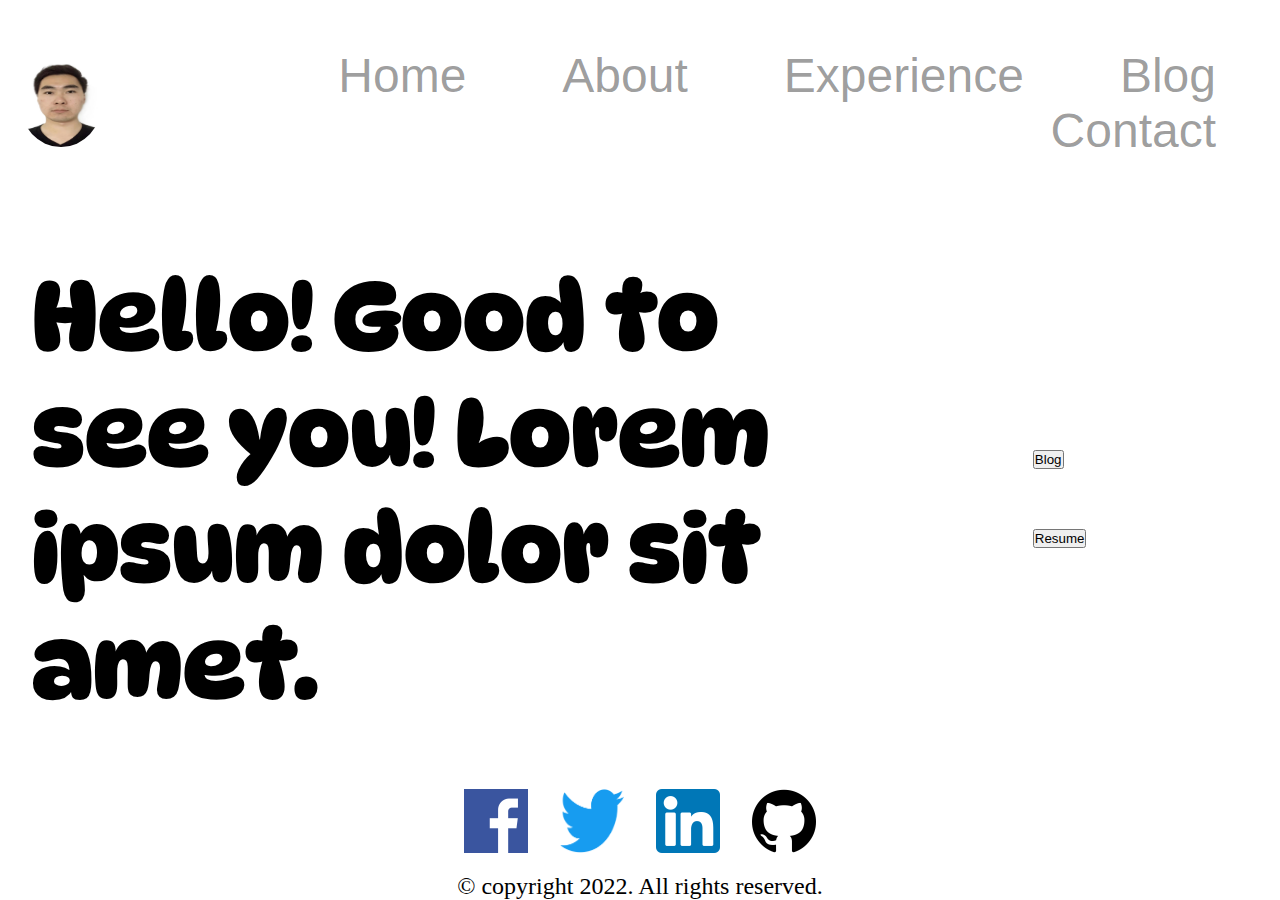
<file: html/index.html>
<!DOCTYPE html>
<html lang="en">
<head>
    <meta charset="UTF-8">
    <meta http-equiv="X-UA-Compatible" content="IE=edge">
    <meta name="viewport" content="width=device-width, initial-scale=1.0">
    <title>My Home</title>
    <link rel="stylesheet" href="../css/global.css">
    <link rel="stylesheet" href="../css/index.css">
</head>
<body>
    <header>
        <img id=logo src="../images/pic.jpg" width="50px" height="50px" />
        <nav>
            <a class=btn-nav href="./index.html">Home</a >
            <a class=btn-nav href="./about.html">About</a>
            <a class=btn-nav href="./experience.html">Experience</a>
            <a class=btn-nav href="./blog.html">Blog</a>
            <a class=btn-nav href="./contact.html">Contact</a>
        </nav>
    </header>
    <main>
           <p>Hello! Good to see you! Lorem ipsum dolor sit amet.</p>
           <div>
           <a class=btn-sec href="./blog.html" ><button>Blog</button></a>
           <a class=btn-sec target="_blank" href="../Resume.pdf" download="Resume.pdf"><button>Resume</button></a>
           </div>
    </main>
    <footer>
        <div>
            <a href="#"><img src="../images/facebook.png" alt="Facebook" ></a>
            <a href="#"><img src="../images/twitter.png" alt="Twitter" ></a>
            <a href="#"><img src="../images/linkedin.png" alt="Linkedin"></a>
            <a href="#"><img src="../images/github.png" alt="Github"></a>
        </div>
            <p>&copy; copyright 2022. All rights reserved.</p>
    </footer>

    
</body>
</html>
</file>
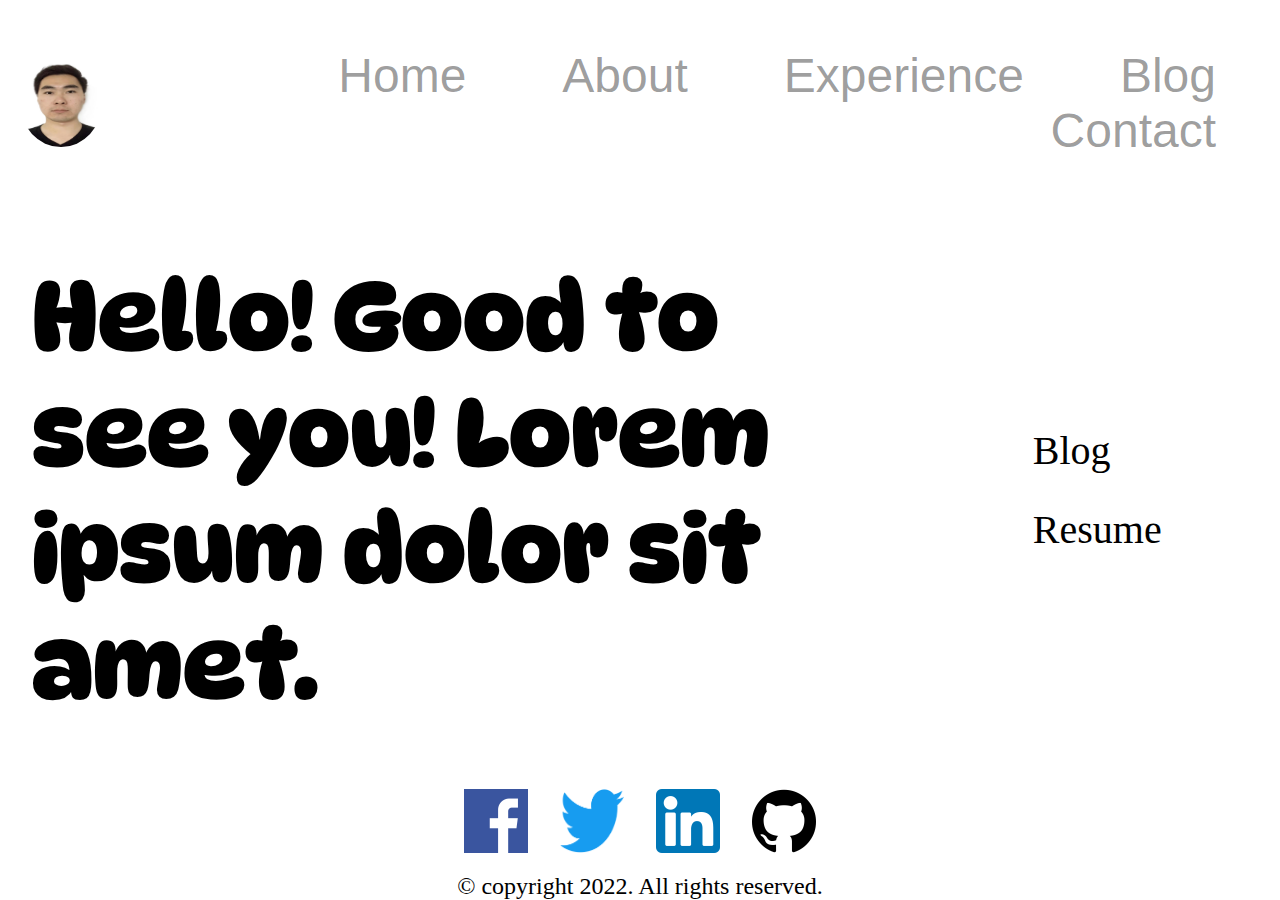
<file: src/html/index.html>
<!DOCTYPE html>
<html lang="en">
<head>
    <meta charset="UTF-8">
    <meta http-equiv="X-UA-Compatible" content="IE=edge">
    <meta name="viewport" content="width=device-width, initial-scale=1.0">
    <title>My Home</title>
    <link rel="stylesheet" href="../css/global.css">
    <link rel="stylesheet" href="../css/index.css">
</head>
<body>
    <header>
        <img id=logo src="../images/pic.jpg" width="50" height="50" alt="picture"/>
        <nav>
            <a class=btn-nav href="./index.html">Home</a >
            <a class=btn-nav href="./about.html">About</a>
            <a class=btn-nav href="./experience.html">Experience</a>
            <a class=btn-nav href="./blog.html">Blog</a>
            <a class=btn-nav href="./contact.html">Contact</a>
        </nav>
    </header>
    <main>
           <p>Hello! Good to see you! Lorem ipsum dolor sit amet.</p>
           <div>
           <a class=btn-sec href="./blog.html" >Blog</a>
           <a class=btn-sec target="_blank" href="../Resume.pdf" download="Resume.pdf">Resume</a>
           </div>
    </main>
    <footer>
        <div>
            <a href="#"><img src="../images/facebook.png" alt="Facebook" ></a>
            <a href="#"><img src="../images/twitter.png" alt="Twitter" ></a>
            <a href="#"><img src="../images/linkedin.png" alt="Linkedin"></a>
            <a href="#"><img src="../images/github.png" alt="Github"></a>
        </div>
            <p>&copy; copyright 2022. All rights reserved.</p>
    </footer>

    
</body>
</html>
</file>
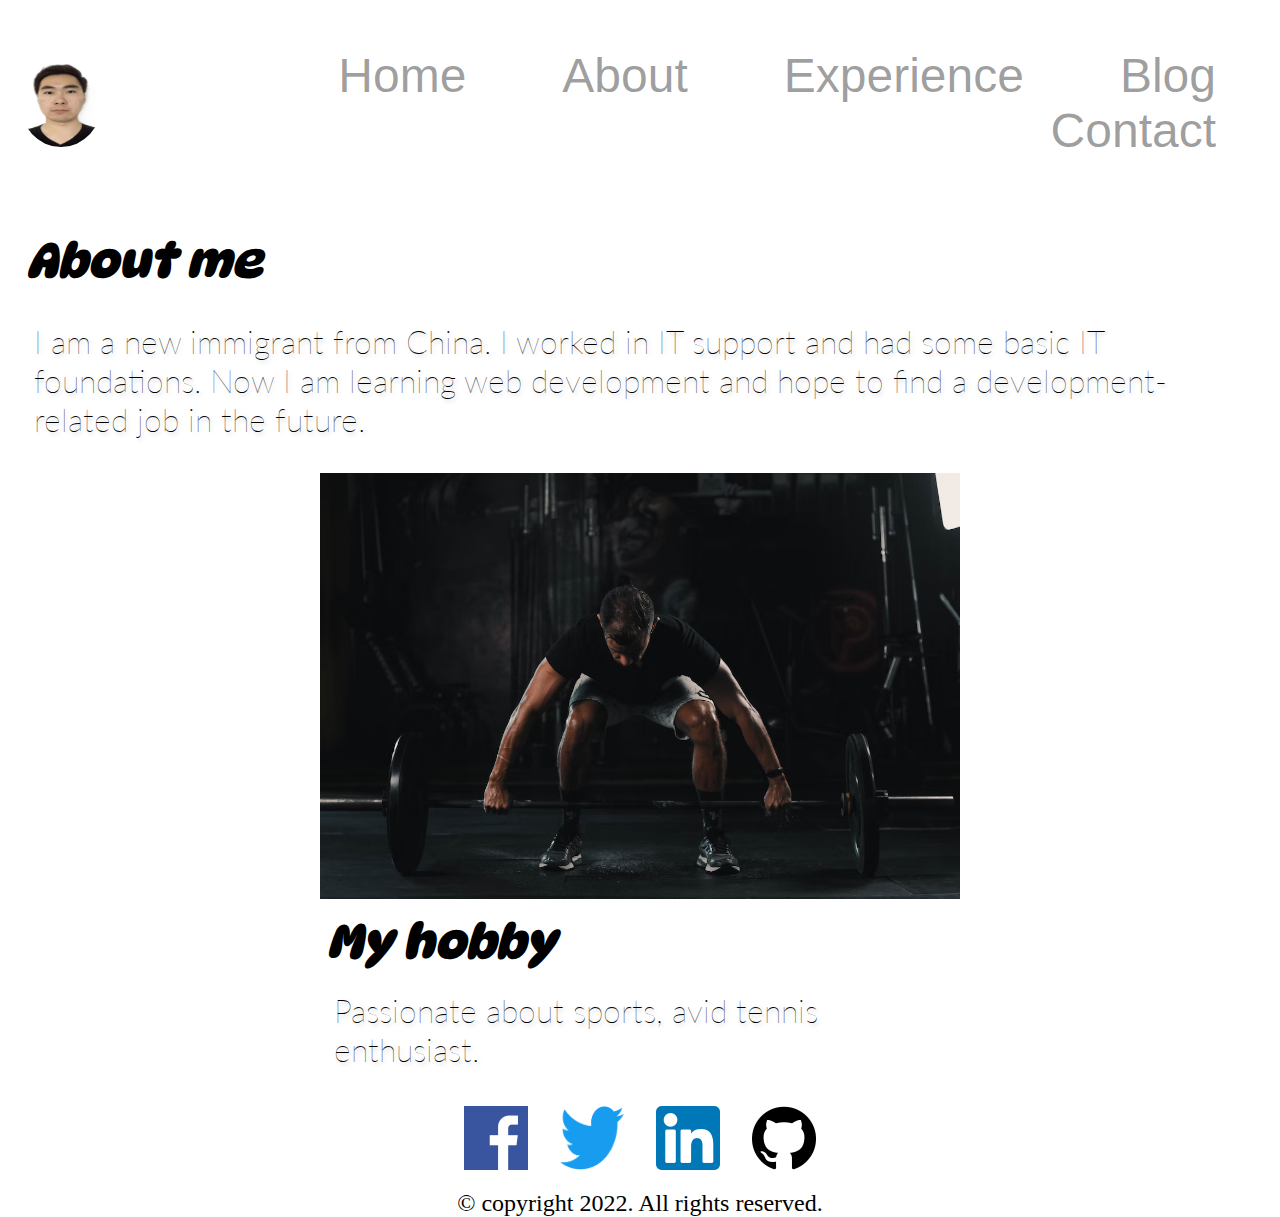
<file: html/about.html>
<!DOCTYPE html>
<html lang="en">
<head>
    <meta charset="UTF-8">
    <meta http-equiv="X-UA-Compatible" content="IE=edge">
    <meta name="viewport" content="width=device-width, initial-scale=1.0">
    <link rel="stylesheet" href="../css/global.css">
    <link rel="stylesheet" href="../css/about.css">
    <title>About me</title>
</head>
<body>
    <header>
        <img id=logo src="../images/pic.jpg" width="50" height="50" alt="picture"/>
        <nav>
            <a class=btn-nav href="./index.html">Home</a >
            <a class=btn-nav href="./about.html">About</a>
            <a class=btn-nav href="./experience.html">Experience</a>
            <a class=btn-nav href="./blog.html">Blog</a>
            <a class=btn-nav href="./contact.html">Contact</a>
        </nav>
    </header>
    <main>
        <div>
        <h2>About me</h2>
        <p>I am a new immigrant from China. I worked in IT support and had some basic IT foundations. Now I am learning web development and hope to find a development-related job in the future.</p>
        </div>
        <img src="../images/gym.avif" alt="" width="300">
        <div>
        <h2>My hobby</h2>
        <p>
            Passionate about sports, avid tennis enthusiast.</p>    
        </div>
    </main>
    <footer>
        <div>
            <a href=""><img src="../images/facebook.png" alt="Facebook" width="25" height="25"></a>
            <a href=""><img src="../images/twitter.png" alt="Twitter" width="25" height="25"></a>
            <a href=""><img src="../images/linkedin.png" alt="Linkedin" width="25" height="25"></a>
            <a href=""><img src="../images/github.png" alt="Github" width="25" height="25"></a>
        </div>
            <p>&copy; copyright 2022. All rights reserved.</p>
    </footer>
</body>
</html>
</file>
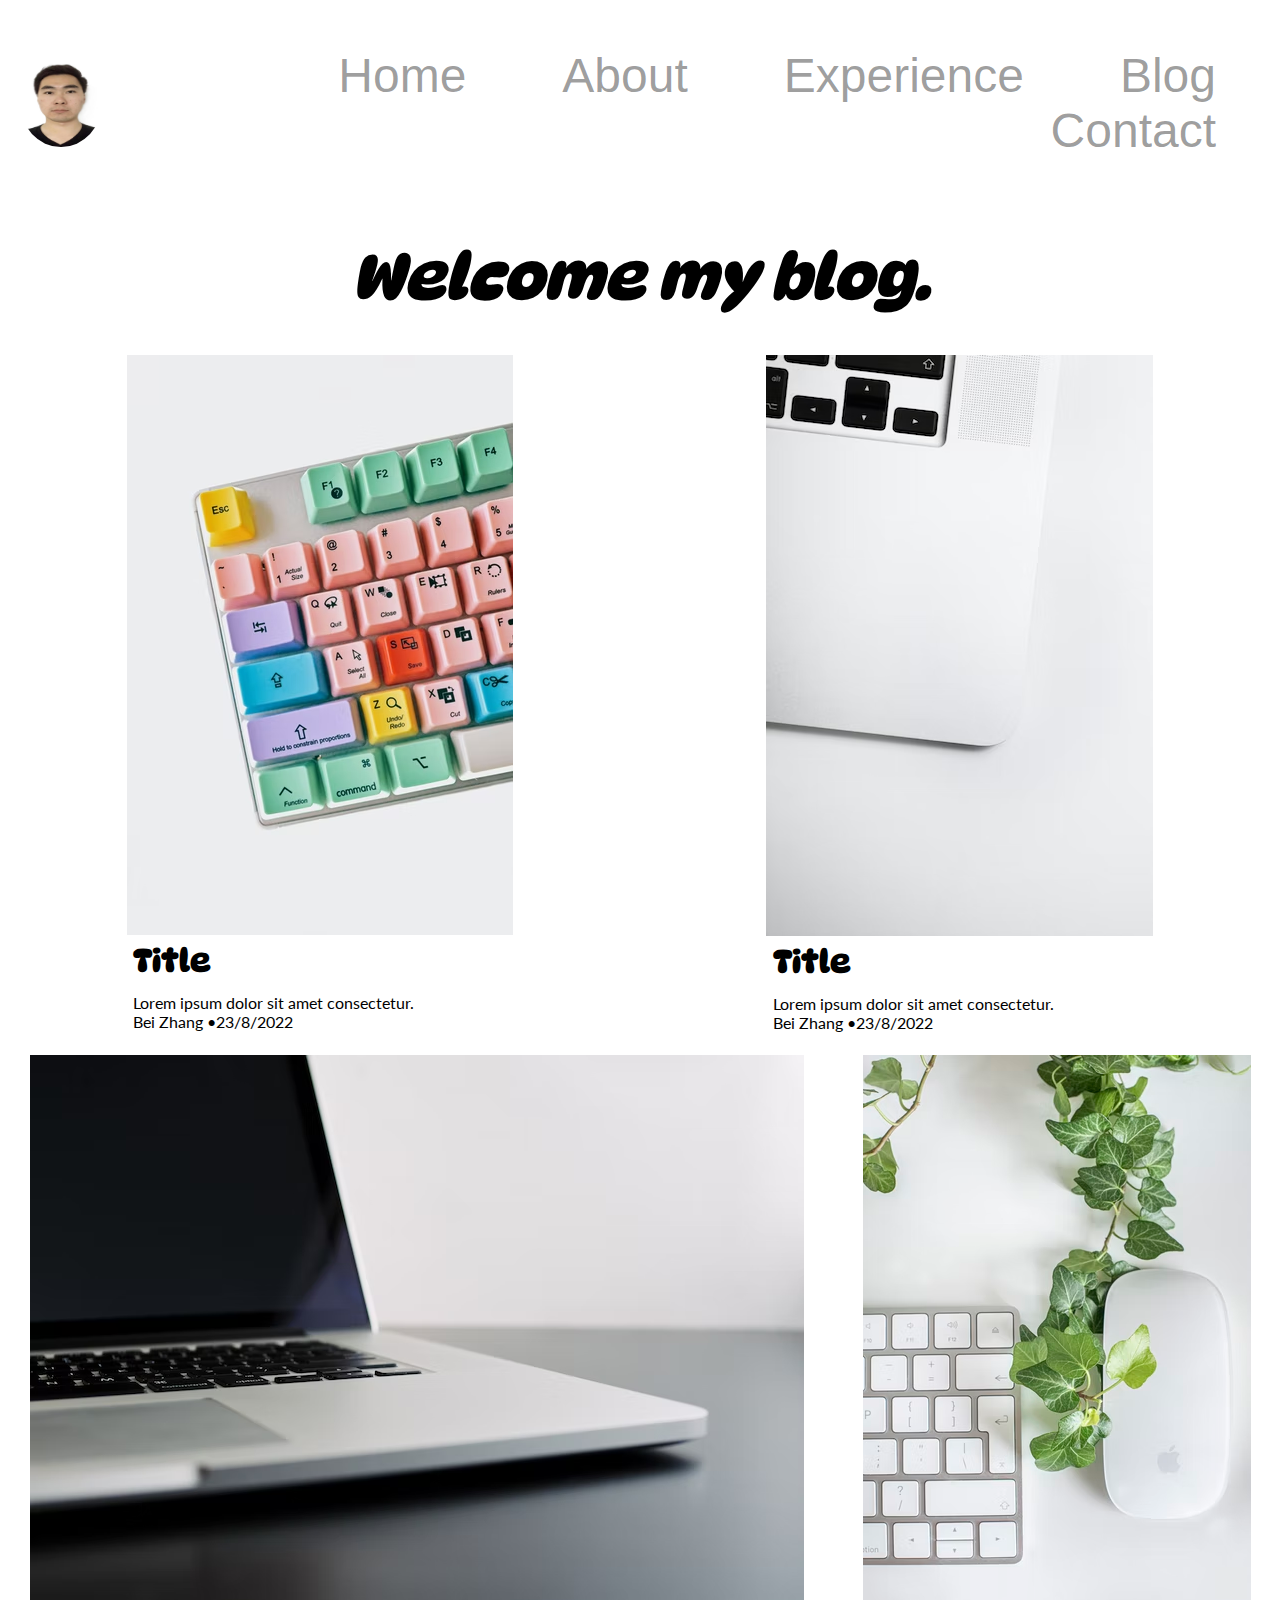
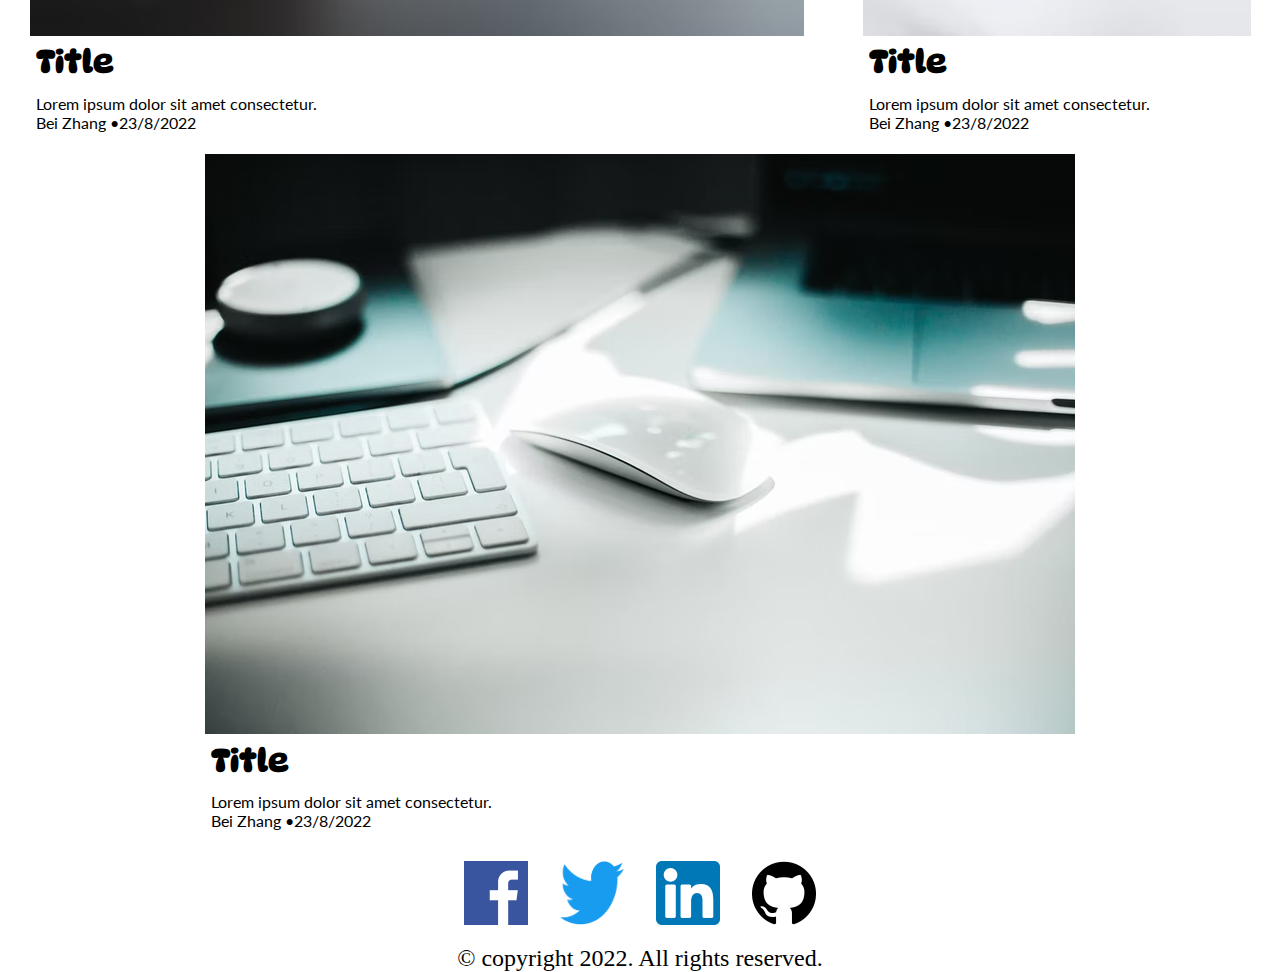
<file: html/blog.html>
<!DOCTYPE html>
<html lang="en">
<head>
    <meta charset="UTF-8">
    <meta http-equiv="X-UA-Compatible" content="IE=edge">
    <meta name="viewport" content="width=device-width, initial-scale=1.0">
    <title>My Blog</title>
    <link rel="stylesheet" href="../css/global.css">
    <link rel="stylesheet" href="../css/blog.css">
</head>
<body>
    <header>
        <img id=logo src="../images/pic.jpg" width="50" height="50" alt="picture"/>
        <nav>
            <a class=btn-nav href="./index.html">Home</a >
            <a class=btn-nav href="./about.html">About</a>
            <a class=btn-nav href="./experience.html">Experience</a>
            <a class=btn-nav href="./blog.html">Blog</a>
            <a class=btn-nav href="./contact.html">Contact</a>
        </nav>
    </header>
    <main>
           <h2>Welcome my blog.</h2>
           <section>

               <a href="./blog1.html">
                   <div class="blog1">
                       <img class=picture src="../images/11.avif" alt="">
                       <h3>Title</h3>
                       <p>Lorem ipsum dolor sit amet consectetur.<br>Bei Zhang &#8226;23/8/2022</p>
                    </div>
                </a>
                <a href="./blog2.html">
                    <div class="blog2">
                        <img class=picture src="../images/12.avif" alt="">
                        <h3>Title</h3>
                        <p>Lorem ipsum dolor sit amet consectetur.<br>Bei Zhang &#8226;23/8/2022</p>
                    </div>
                </a>
                <a href="./blog3.html">
                    <div class="blog3">
                        <img class=picture src="../images/13.avif" alt="">
                        <h3>Title</h3>
                        <p>Lorem ipsum dolor sit amet consectetur.<br>Bei Zhang &#8226;23/8/2022</p>
                    </div>
                </a>
                <a href="./blog4.html">
                    <div class="blog4">
                        <img class=picture src="../images/14.avif" alt="">
                        <h3>Title</h3>
                        <p>Lorem ipsum dolor sit amet consectetur.<br>Bei Zhang &#8226;23/8/2022</p>
                    </div>
                </a>
                <a href="./blog5.html">
                <div class="blog5">
                    <img class=picture src="../images/15.avif" alt="">
                    <h3>Title</h3>
                    <p>Lorem ipsum dolor sit amet consectetur.<br>Bei Zhang &#8226;23/8/2022</p>
                </div>
            </a>
        </section>
        </main>
        <footer>
            <div>
                <a href=""><img src="../images/facebook.png" alt="Facebook" width="25" height="25"></a>
                <a href=""><img src="../images/twitter.png" alt="Twitter" width="25" height="25"></a>
                <a href=""><img src="../images/linkedin.png" alt="Linkedin" width="25" height="25"></a>
                <a href=""><img src="../images/github.png" alt="Github" width="25" height="25"></a>
            </div>
            <p>&copy; copyright 2022. All rights reserved.</p>
        </footer>

    
</body>
</html>
</file>
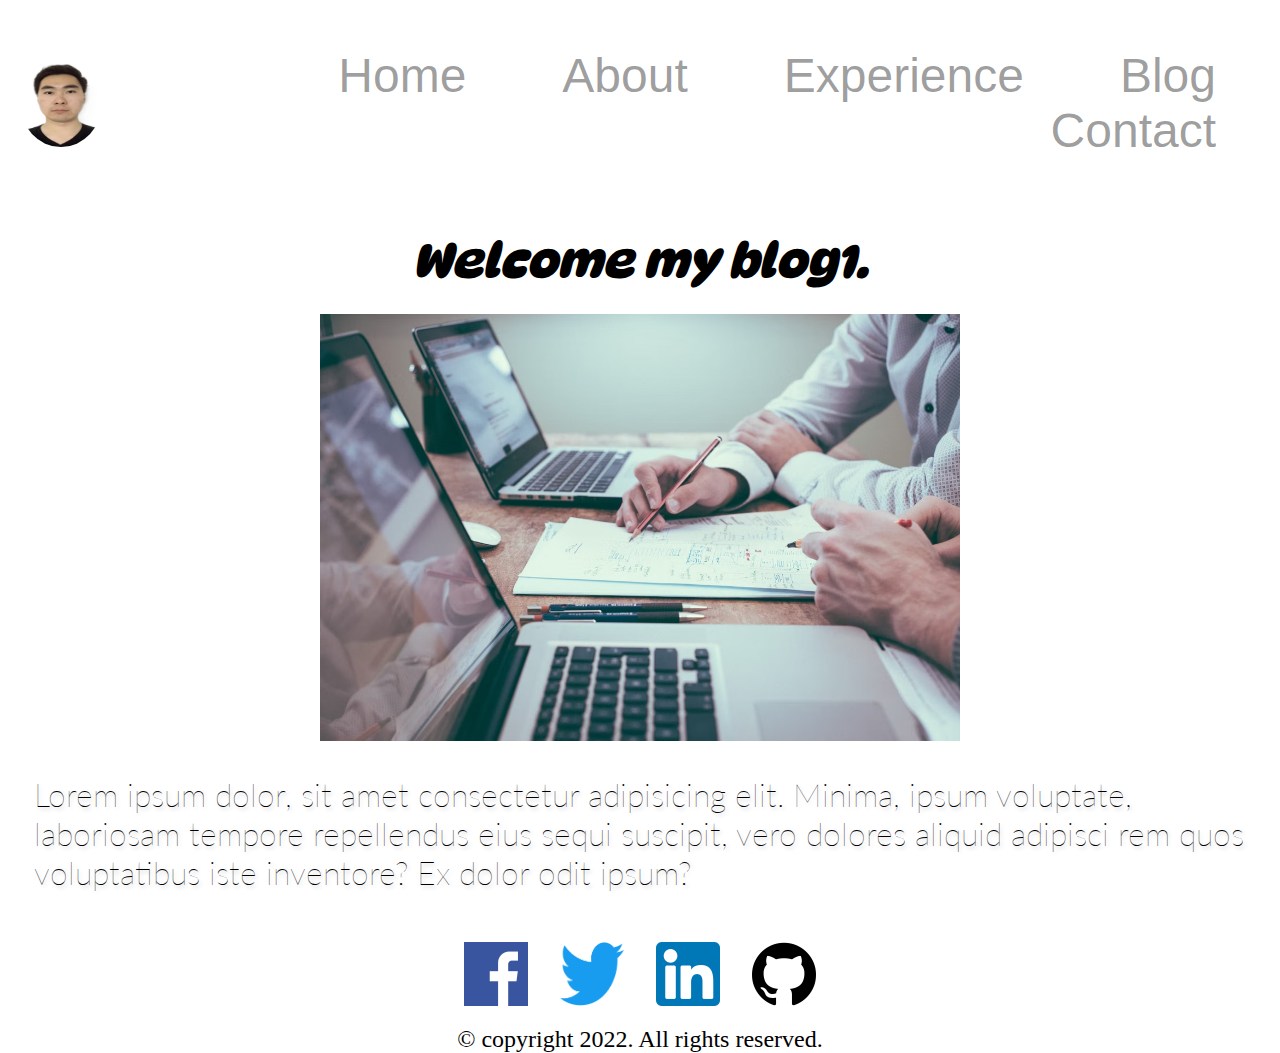
<file: html/blog1.html>
<!DOCTYPE html>
<html lang="en">
<head>
    <meta charset="UTF-8">
    <meta http-equiv="X-UA-Compatible" content="IE=edge">
    <meta name="viewport" content="width=device-width, initial-scale=1.0">
    <title>Blog1</title>
    <link rel="stylesheet" href="../css/global.css">
    <link rel="stylesheet" href="../css/about.css">
</head>
<body>
    <header>
        <img id=logo src="../images/pic.jpg" width="50" height="50" alt="picture"/>
        <nav>
            <a class=btn-nav href="./index.html">Home</a >
            <a class=btn-nav href="./about.html">About</a>
            <a class=btn-nav href="./experience.html">Experience</a>
            <a class=btn-nav href="./blog.html">Blog</a>
            <a class=btn-nav href="./contact.html">Contact</a>
        </nav>
    </header>
    <main>
           <h2>Welcome my blog1.</h2>
           <img src="../images/blog1.avif" alt="">
           <p>Lorem ipsum dolor, sit amet consectetur adipisicing elit. Minima, ipsum voluptate, laboriosam tempore repellendus eius sequi suscipit, vero dolores aliquid adipisci rem quos voluptatibus iste inventore? Ex dolor odit ipsum?</p>
    </main>
    <footer>
        <div>
            <a href=""><img src="../images/facebook.png" alt="Facebook" width="25" height="25"></a>
            <a href=""><img src="../images/twitter.png" alt="Twitter" width="25" height="25"></a>
            <a href=""><img src="../images/linkedin.png" alt="Linkedin" width="25" height="25"></a>
            <a href=""><img src="../images/github.png" alt="Github" width="25" height="25"></a>
        </div>
            <p>&copy; copyright 2022. All rights reserved.</p>
    </footer>

    
</body>
</html>
</file>
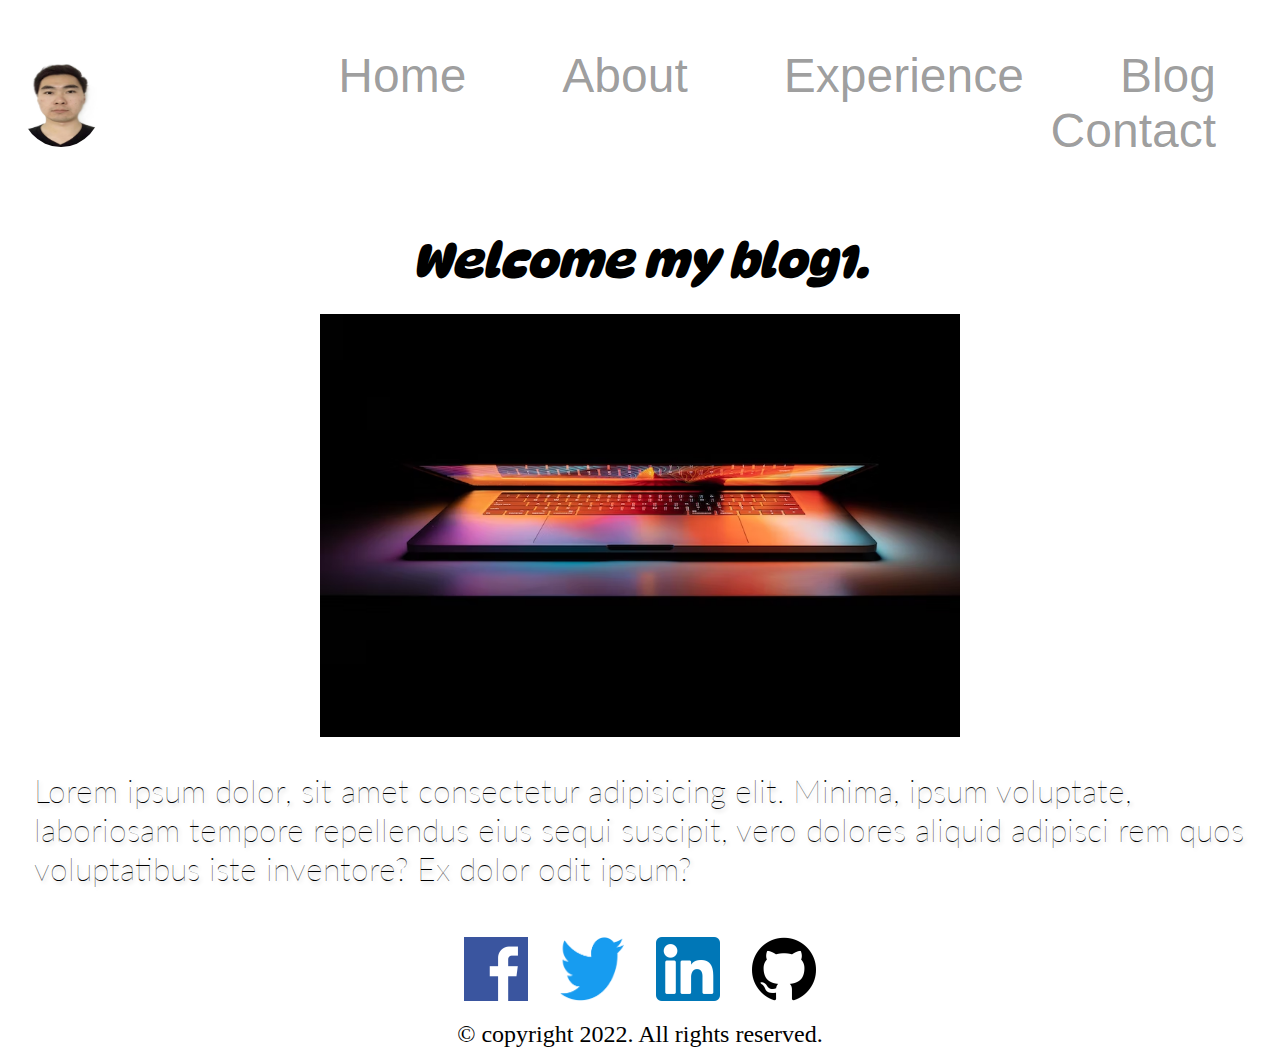
<file: html/blog2.html>
<!DOCTYPE html>
<html lang="en">
<head>
    <meta charset="UTF-8">
    <meta http-equiv="X-UA-Compatible" content="IE=edge">
    <meta name="viewport" content="width=device-width, initial-scale=1.0">
    <title>Blog1</title>
    <link rel="stylesheet" href="../css/global.css">
    <link rel="stylesheet" href="../css/about.css">
</head>
<body>
    <header>
        <img id=logo src="../images/pic.jpg" width="50" height="50" alt="picture"/>
        <nav>
            <a class=btn-nav href="./index.html">Home</a >
            <a class=btn-nav href="./about.html">About</a>
            <a class=btn-nav href="./experience.html">Experience</a>
            <a class=btn-nav href="./blog.html">Blog</a>
            <a class=btn-nav href="./contact.html">Contact</a>
        </nav>
    </header>
    <main>
           <h2>Welcome my blog1.</h2>
           <img src="../images/blog2.avif" alt="">
           <p>Lorem ipsum dolor, sit amet consectetur adipisicing elit. Minima, ipsum voluptate, laboriosam tempore repellendus eius sequi suscipit, vero dolores aliquid adipisci rem quos voluptatibus iste inventore? Ex dolor odit ipsum?</p>
    </main>
    <footer>
        <div>
            <a href=""><img src="../images/facebook.png" alt="Facebook" width="25" height="25"></a>
            <a href=""><img src="../images/twitter.png" alt="Twitter" width="25" height="25"></a>
            <a href=""><img src="../images/linkedin.png" alt="Linkedin" width="25" height="25"></a>
            <a href=""><img src="../images/github.png" alt="Github" width="25" height="25"></a>
        </div>
            <p>&copy; copyright 2022. All rights reserved.</p>
    </footer>

    
</body>
</html>
</file>
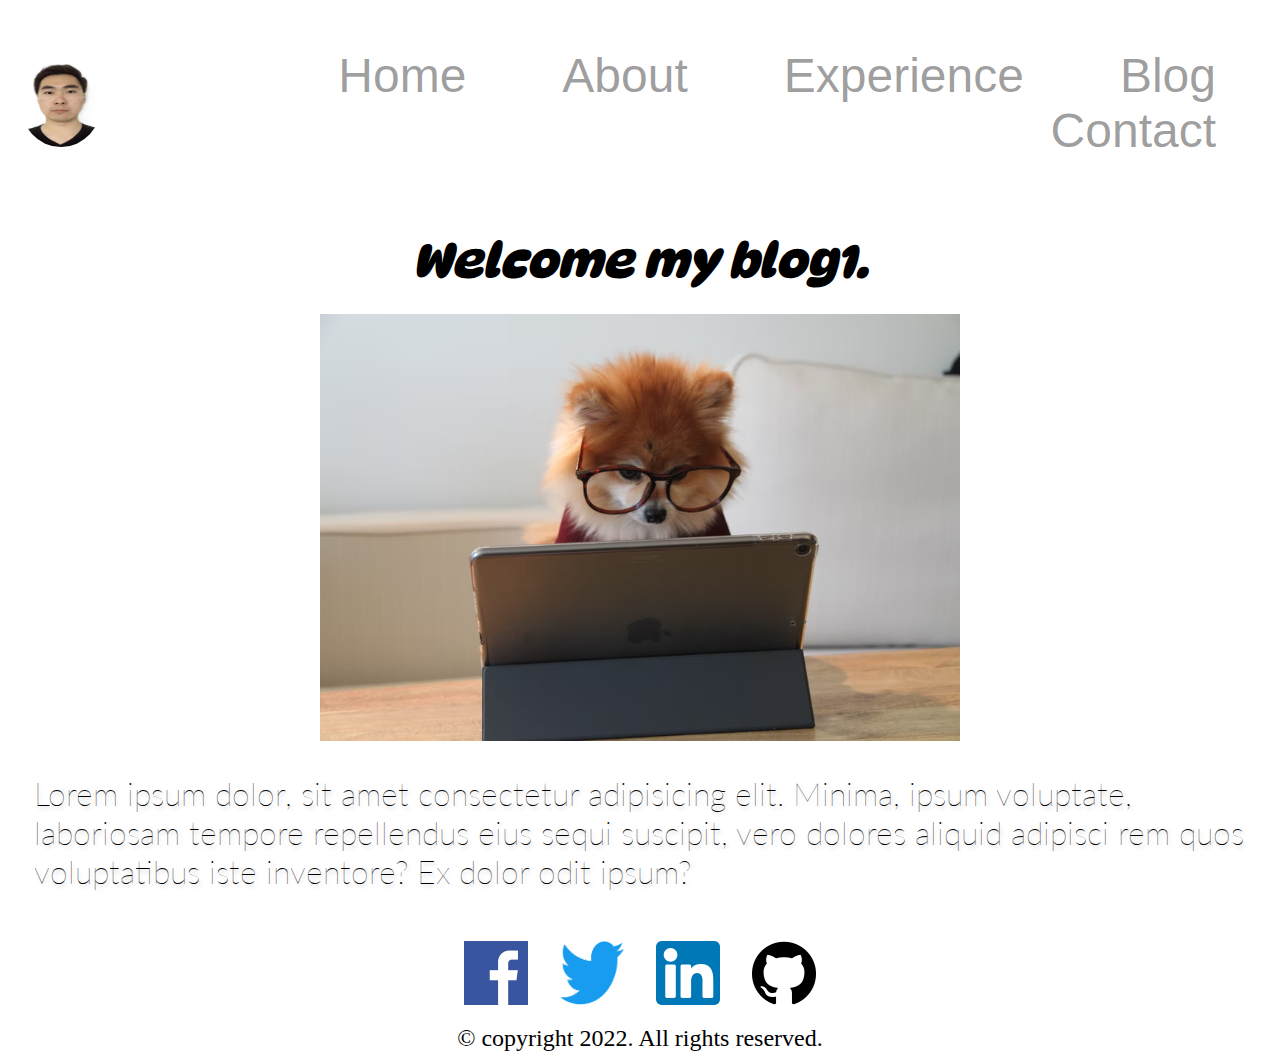
<file: html/blog3.html>
<!DOCTYPE html>
<html lang="en">
<head>
    <meta charset="UTF-8">
    <meta http-equiv="X-UA-Compatible" content="IE=edge">
    <meta name="viewport" content="width=device-width, initial-scale=1.0">
    <title>Blog1</title>
    <link rel="stylesheet" href="../css/global.css">
    <link rel="stylesheet" href="../css/about.css">
</head>
<body>
    <header>
        <img id=logo src="../images/pic.jpg" width="50" height="50" alt="picture"/>
        <nav>
            <a class=btn-nav href="./index.html">Home</a >
            <a class=btn-nav href="./about.html">About</a>
            <a class=btn-nav href="./experience.html">Experience</a>
            <a class=btn-nav href="./blog.html">Blog</a>
            <a class=btn-nav href="./contact.html">Contact</a>
        </nav>
    </header>
    <main>
           <h2>Welcome my blog1.</h2>
           <img src="../images/blog3.avif" alt="">
           <p>Lorem ipsum dolor, sit amet consectetur adipisicing elit. Minima, ipsum voluptate, laboriosam tempore repellendus eius sequi suscipit, vero dolores aliquid adipisci rem quos voluptatibus iste inventore? Ex dolor odit ipsum?</p>
    </main>
    <footer>
        <div>
            <a href=""><img src="../images/facebook.png" alt="Facebook" width="25" height="25"></a>
            <a href=""><img src="../images/twitter.png" alt="Twitter" width="25" height="25"></a>
            <a href=""><img src="../images/linkedin.png" alt="Linkedin" width="25" height="25"></a>
            <a href=""><img src="../images/github.png" alt="Github" width="25" height="25"></a>
        </div>
            <p>&copy; copyright 2022. All rights reserved.</p>
    </footer>

    
</body>
</html>
</file>
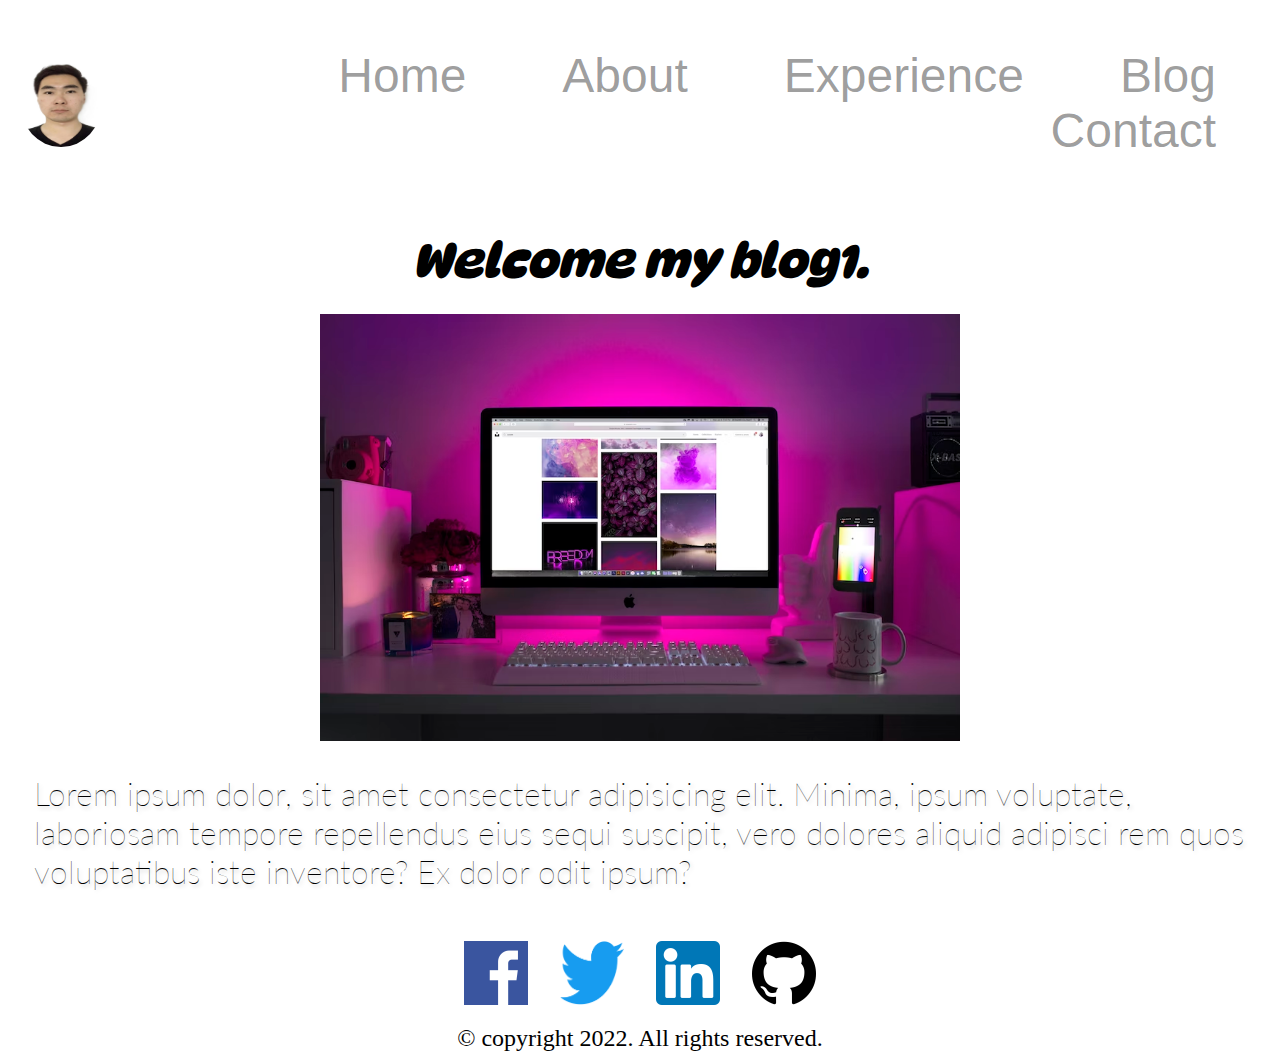
<file: html/blog4.html>
<!DOCTYPE html>
<html lang="en">
<head>
    <meta charset="UTF-8">
    <meta http-equiv="X-UA-Compatible" content="IE=edge">
    <meta name="viewport" content="width=device-width, initial-scale=1.0">
    <title>Blog1</title>
    <link rel="stylesheet" href="../css/global.css">
    <link rel="stylesheet" href="../css/about.css">
</head>
<body>
    <header>
        <img id=logo src="../images/pic.jpg" width="50" height="50" alt="picture"/>
        <nav>
            <a class=btn-nav href="./index.html">Home</a >
            <a class=btn-nav href="./about.html">About</a>
            <a class=btn-nav href="./experience.html">Experience</a>
            <a class=btn-nav href="./blog.html">Blog</a>
            <a class=btn-nav href="./contact.html">Contact</a>
        </nav>
    </header>
    <main>
           <h2>Welcome my blog1.</h2>
           <img src="../images/blog4.avif" alt="">
           <p>Lorem ipsum dolor, sit amet consectetur adipisicing elit. Minima, ipsum voluptate, laboriosam tempore repellendus eius sequi suscipit, vero dolores aliquid adipisci rem quos voluptatibus iste inventore? Ex dolor odit ipsum?</p>
    </main>
    <footer>
        <div>
            <a href=""><img src="../images/facebook.png" alt="Facebook" width="25" height="25"></a>
            <a href=""><img src="../images/twitter.png" alt="Twitter" width="25" height="25"></a>
            <a href=""><img src="../images/linkedin.png" alt="Linkedin" width="25" height="25"></a>
            <a href=""><img src="../images/github.png" alt="Github" width="25" height="25"></a>
        </div>
            <p>&copy; copyright 2022. All rights reserved.</p>
    </footer>

    
</body>
</html>
</file>
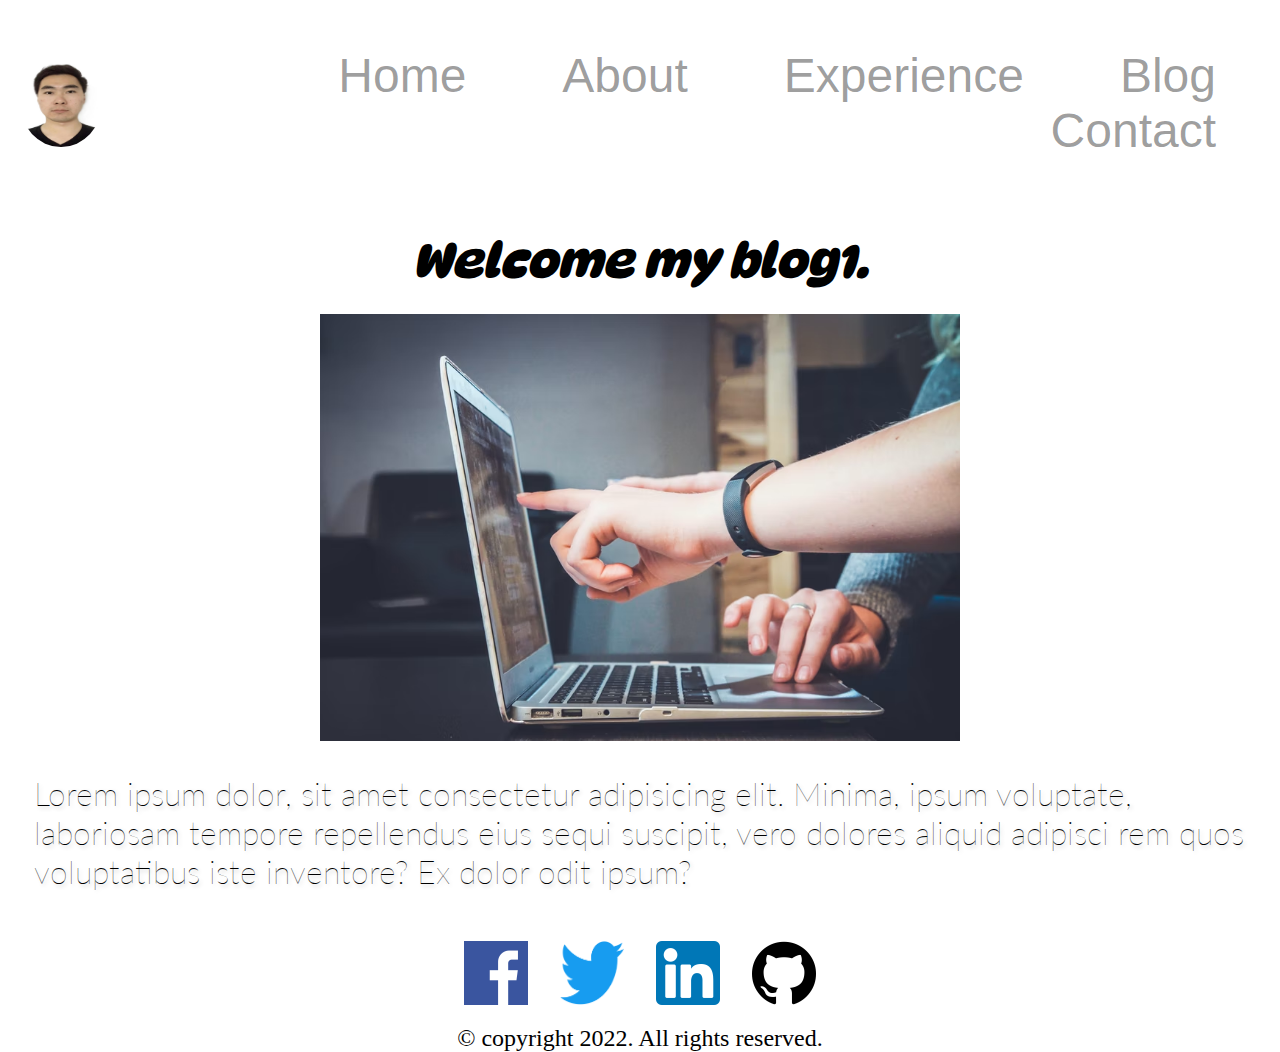
<file: html/blog5.html>
<!DOCTYPE html>
<html lang="en">
<head>
    <meta charset="UTF-8">
    <meta http-equiv="X-UA-Compatible" content="IE=edge">
    <meta name="viewport" content="width=device-width, initial-scale=1.0">
    <title>Blog1</title>
    <link rel="stylesheet" href="../css/global.css">
    <link rel="stylesheet" href="../css/about.css">
</head>
<body>
    <header>
        <img id=logo src="../images/pic.jpg" width="50" height="50" alt="picture"/>
        <nav>
            <a class=btn-nav href="./index.html">Home</a >
            <a class=btn-nav href="./about.html">About</a>
            <a class=btn-nav href="./experience.html">Experience</a>
            <a class=btn-nav href="./blog.html">Blog</a>
            <a class=btn-nav href="./contact.html">Contact</a>
        </nav>
    </header>
    <main>
           <h2>Welcome my blog1.</h2>
           <img src="../images/blog5.avif" alt="">
           <p>Lorem ipsum dolor, sit amet consectetur adipisicing elit. Minima, ipsum voluptate, laboriosam tempore repellendus eius sequi suscipit, vero dolores aliquid adipisci rem quos voluptatibus iste inventore? Ex dolor odit ipsum?</p>
    </main>
    <footer>
        <div>
            <a href=""><img src="../images/facebook.png" alt="Facebook" width="25" height="25"></a>
            <a href=""><img src="../images/twitter.png" alt="Twitter" width="25" height="25"></a>
            <a href=""><img src="../images/linkedin.png" alt="Linkedin" width="25" height="25"></a>
            <a href=""><img src="../images/github.png" alt="Github" width="25" height="25"></a>
        </div>
            <p>&copy; copyright 2022. All rights reserved.</p>
    </footer>

    
</body>
</html>
</file>
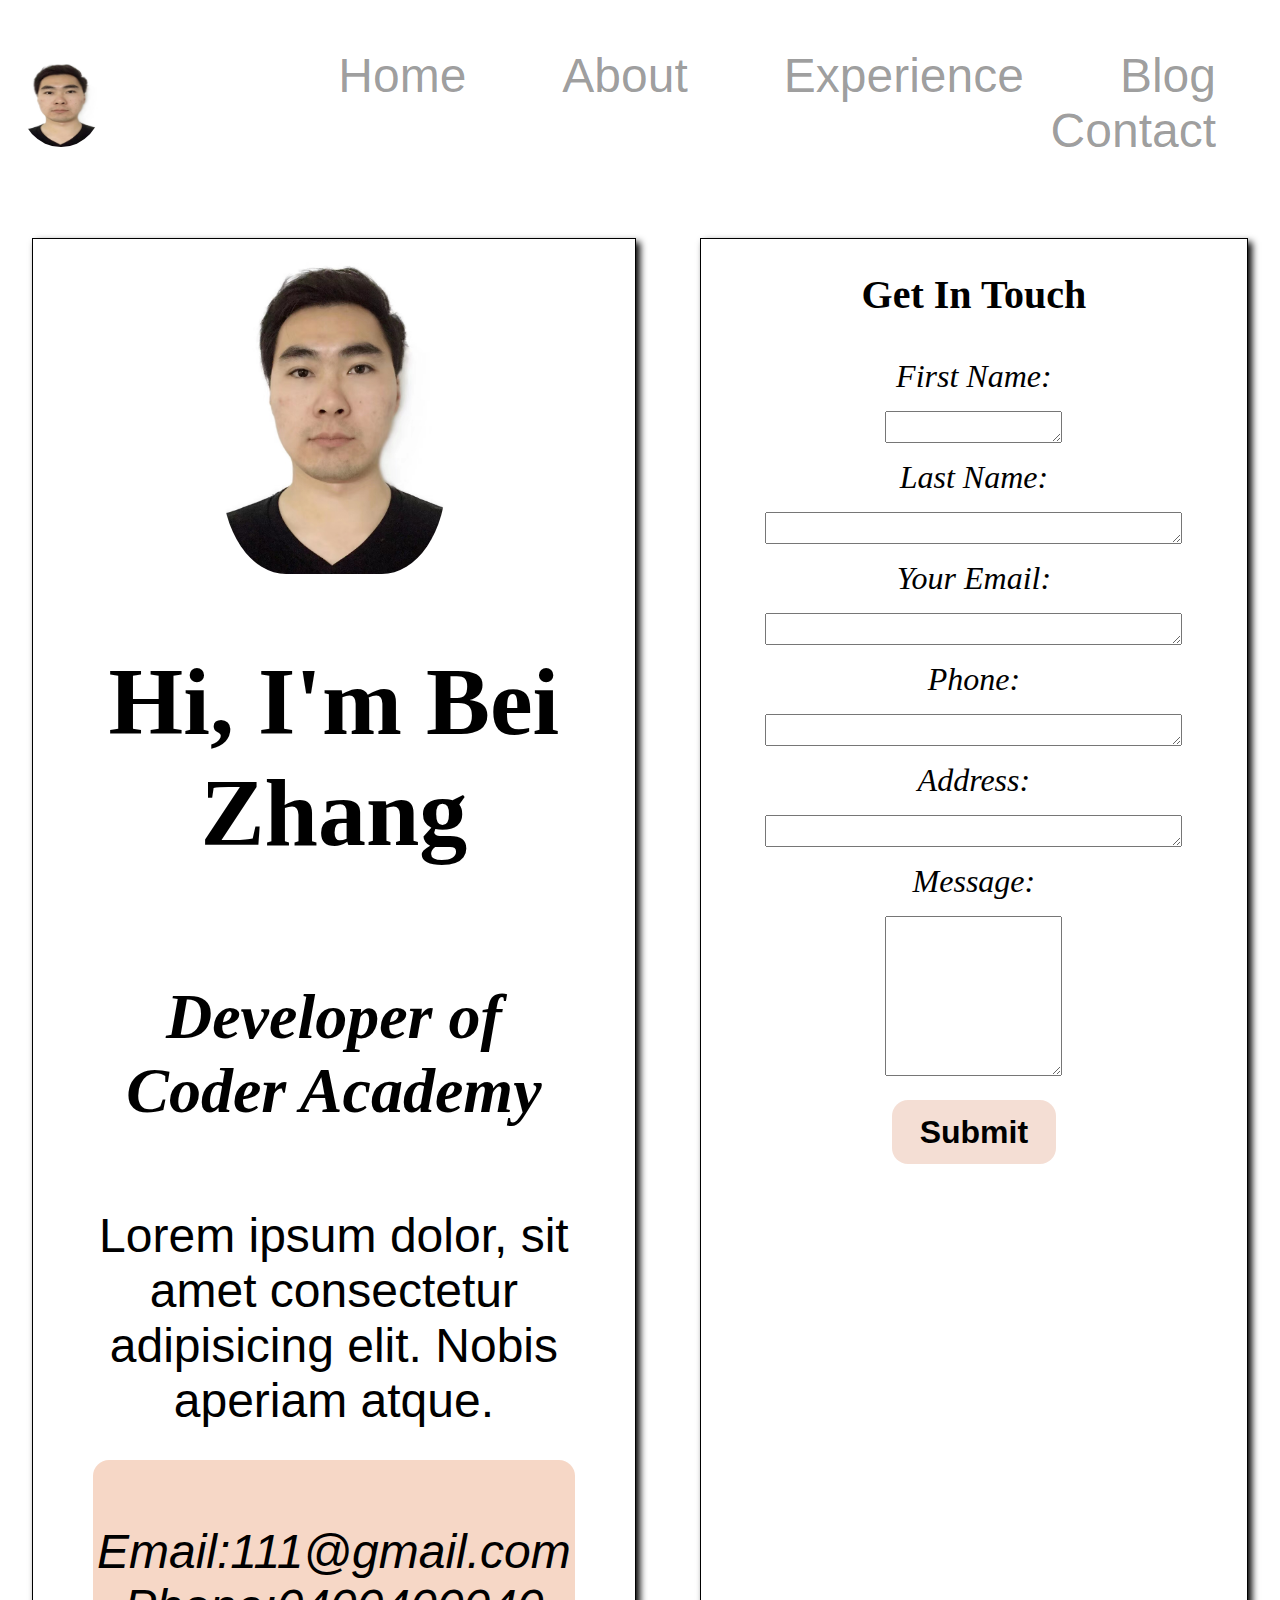
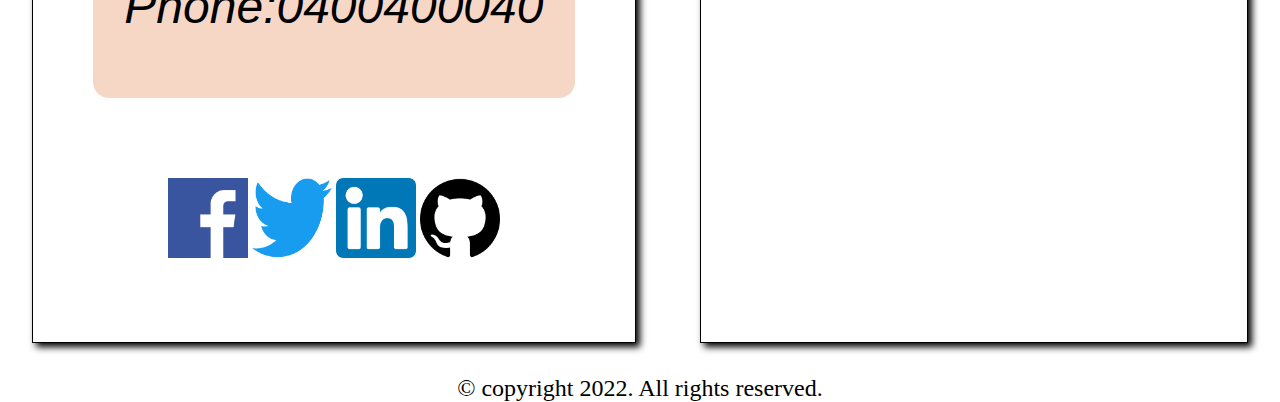
<file: html/contact.html>
<!DOCTYPE html>
<html lang="en">
<head>
    <meta charset="UTF-8">
    <meta http-equiv="X-UA-Compatible" content="IE=edge">
    <meta name="viewport" content="width=device-width, initial-scale=1.0">
    <title>Contact</title>
    <link rel="stylesheet" href="../css/global.css">
    <link rel="stylesheet" href="../css/contact.css">
</head>
<body>
    <header>
        <img id=logo src="../images/pic.jpg" width="50" height="50" alt="picture"/>
        <nav>
            <a class=btn-nav href="./index.html">Home</a >
            <a class=btn-nav href="./about.html">About</a>
            <a class=btn-nav href="./experience.html">Experience</a>
            <a class=btn-nav href="./blog.html">Blog</a>
            <a class=btn-nav href="./contact.html">Contact</a>
        </nav>
    </header>
    <main>
        <div class="card">
            <img class="photo" src="../images/pic.jpg" alt="Bei">
            <div class="para">
            <h1>Hi, I'm Bei Zhang</h1>
            <h4>Developer of Coder Academy</h4>
            <p>Lorem ipsum dolor, sit amet consectetur adipisicing elit. Nobis aperiam atque.</p>
            <p class="Email">Email:111@gmail.com<br>Phone:0400400040</p>
            <div class="icon">
                <a href="#"><img src="../images/facebook.png" alt="Facebook" width="25" height="25"></a>
                <a href="#"><img src="../images/twitter.png" alt="Twitter" width="25" height="25"></a>
                <a href="#"><img src="../images/linkedin.png" alt="Linkedin" width="25" height="25"></a>
                <a href="#"><img src="../images/github.png" alt="Github" width="25" height="25"></a>
            </div>
        </div>
        </div>
        <form class="card" action="/action_page.html" method="get">
                <h2>Get In Touch</h2>
                <label for="firstname">First Name:</label>
                <textarea id="firstname" name="firstname"></textarea>
                <label for="lastname">Last Name:</label>
                <textarea id="lastname" name="lastname" rows="2" cols="50"></textarea>
                <label for="email">Your Email:</label>
                <textarea id="email" name="email" rows="2" cols="50"></textarea>
                <label for="phone">Phone:</label>
                <textarea id="phone" name="phone" rows="2" cols="50"></textarea> 
                <label for="address">Address:</label>
                <textarea id="address" name="address" rows="2" cols="50"></textarea>
                <label for="message">Message:</label>
                <textarea id="message" name="message"></textarea>
                <input class= "submit" type="submit" value="Submit">
        </form>
    </main>
    <footer>
            <p>&copy; copyright 2022. All rights reserved.</p>
    </footer>

    
</body>
</html>
</file>
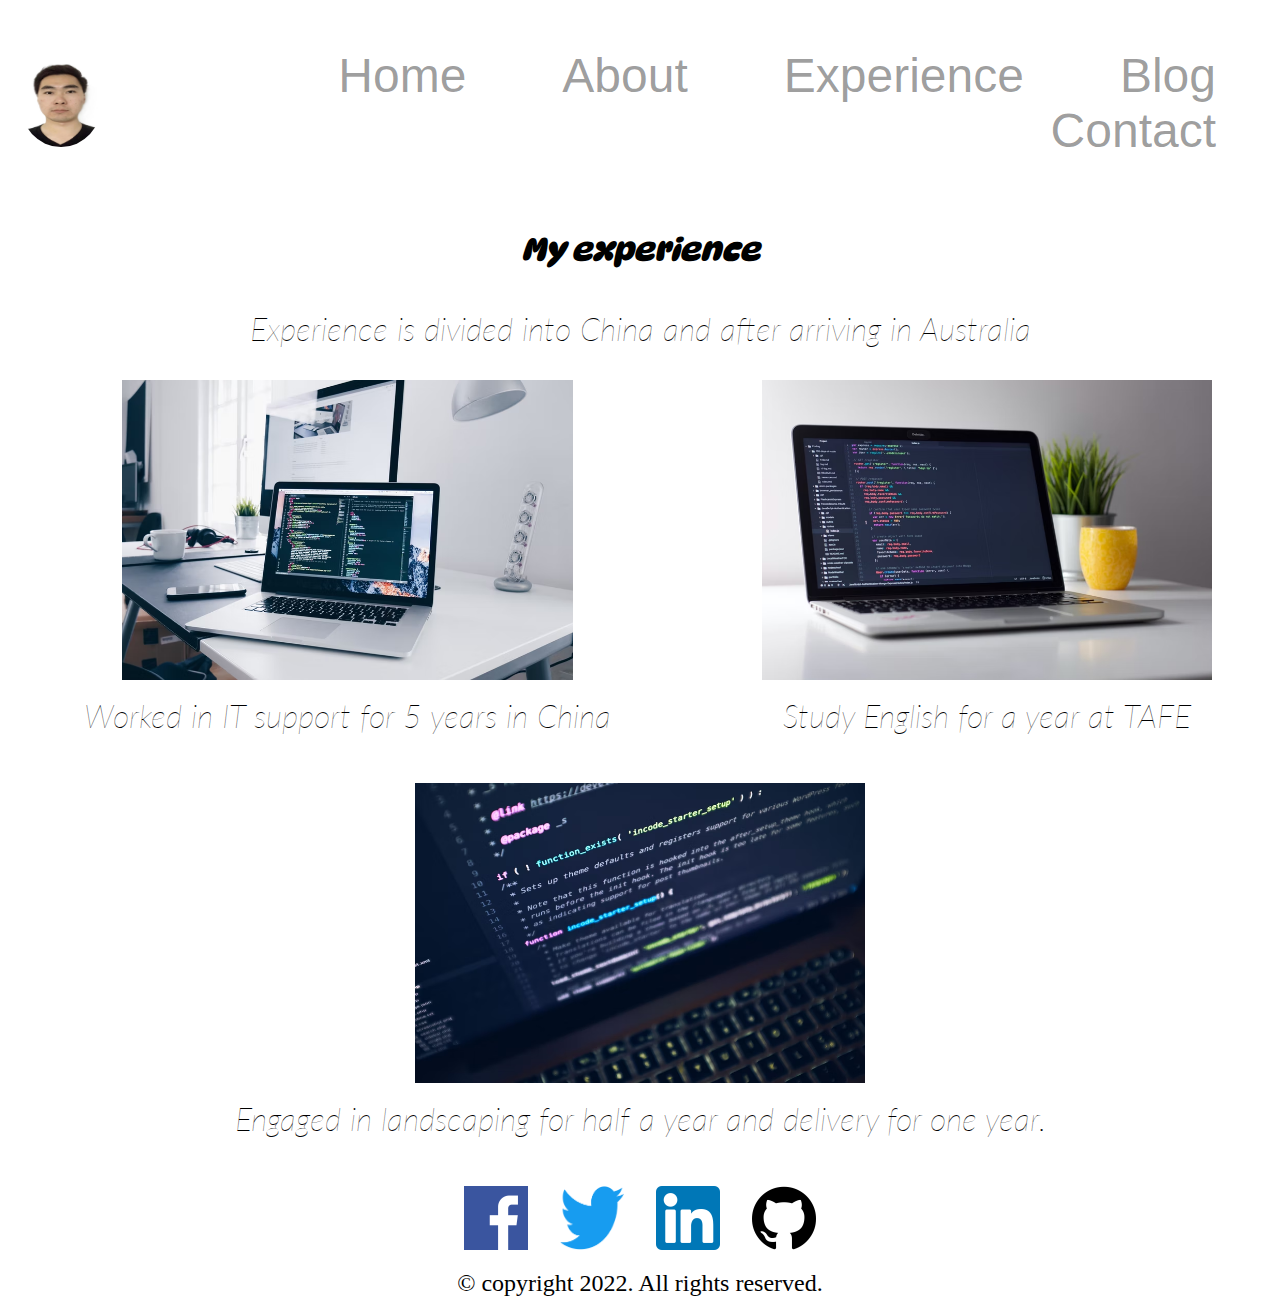
<file: html/experience.html>
<!DOCTYPE html>
<html lang="en">
<head>
    <meta charset="UTF-8">
    <meta http-equiv="X-UA-Compatible" content="IE=edge">
    <meta name="viewport" content="width=device-width, initial-scale=1.0">
    <link rel="stylesheet" href="../css/global.css">
    <link rel="stylesheet" href="../css/experience.css">
    <title>experience</title>
</head>
<body>
    <header>
        <img id=logo src="../images/pic.jpg" width="50" height="50" alt="picture"/>
        <nav>
            <a class=btn-nav href="./index.html">Home</a >
            <a class=btn-nav href="./about.html">About</a>
            <a class=btn-nav href="./experience.html">Experience</a>
            <a class=btn-nav href="./blog.html">Blog</a>
            <a class=btn-nav href="./contact.html">Contact</a>
        </nav>
    </header>
    <main>
        <h2> <i>My experience</i> </h2>
        <p>Experience is divided into China and after arriving in Australia</p>
    <section>
        <div>
        <img class=pic src="../images/1.avif" alt="pic" width="500" height="300">
        <p>Worked in IT support for 5 years in China</p>
        </div>
        <div>
        <img class=pic  src="../images/2.avif" alt="pic" width="500" height="300">
        <p>Study English for a year at TAFE</p>
        </div>
        <div>
        <img class=pic  src="../images/3.avif" alt="pic" width="500" height="300">
        <p>Engaged in landscaping for half a year and delivery for one year.</p>    
        </div>
    </section>
    </main>
    <footer>
        <div>
            <a href="#"><img src="../images/facebook.png" alt="Facebook" ></a>
            <a href="#"><img src="../images/twitter.png" alt="Twitter"></a>
            <a href="#"><img src="../images/linkedin.png" alt="Linkedin" ></a>
            <a href="#"><img src="../images/github.png" alt="Github" ></a>
        </div>
            <p>&copy; copyright 2022. All rights reserved.</p>
    </footer>
</body>
</html>
</file>
<file: css/global.css>
@import url(http://fonts.googleapis.com/css?family=Lato|Bree+Serif);
@import url('https://fonts.googleapis.com/css2?family=DynaPuff&family=Silkscreen&display=swap');


* {
    box-sizing: border-box;
    margin: 0;
    padding: 0;
}

body {
   display: flex;
   flex-direction: column;
    background-color: teal;
    background: url(https://images.unsplash.com/photo-1530176928500-2372a88e00b5?ixlib=rb-1.2.1&ixid=MnwxMjA3fDB8MHxwaG90by1wYWdlfHx8fGVufDB8fHx8&auto=format&fit=crop&w=387&q=80);
    background-size: cover;
    min-height: 100vh;
    /* 设置最低高度以填充整个屏幕 */

}

header {
    display: flex;
    justify-content: center;
    align-items: center;
    width: 100%;
    margin: 1rem;
}

#logo {
    /* display: flex; */
    border-radius: 50%;
    padding: 0.25rem;
    height: 5rem;
    width: 5rem;
}

nav {
    font-family: arial, Helvetica, sans-serif;
    display: flex;
    flex-direction: row;
    flex-wrap: wrap;
    justify-content:space-around;
    align-items: center;
    width: 100%;
    font-size: 1.5rem;
    padding: 1rem;
    border: 1px ;
}

header nav a {
    color: rgba(0, 0, 0, 0.397);
    text-decoration: none;
}

footer {
    display: flex;
    flex-wrap: wrap;
    justify-content: center;
}

footer p {
    font-size: 1.5rem;
    text-align: center;
}

footer div {
    display: flex;
    align-items: center;
    justify-content: center;
    width: 100%;
    /* 使用宽度来选定区间 */
}

footer img {
    width: 2rem;
    height: 2rem;
}

footer div a {
    margin: 1rem;
}

@media screen and (min-width: 768px) and (max-width: 1024px) {
   

#logo {
    height: 6rem;
    width: 6rem;
}

nav {
    font-size: 2rem;
    padding: 2rem;
}

footer img {
    width: 3rem;
    height: 3rem;
}

footer p {
    font-size: 2rem;
}
}

@media screen and (min-width: 1025px) {

header {
    display: flex;
    margin: 1rem;
}

#logo {
    height: 6rem;
    width: 6rem;
}

nav {
    font-family: arial, Helvetica, sans-serif;
    display: flex;
    flex-direction: row;
    justify-content:flex-end;
    align-items: center;
    font-size: 3rem;
    padding: 2rem;
    border: 1px ;
}

header nav a {
    color: rgba(0, 0, 0, 0.397);
    text-decoration: none;
    padding: 0 3rem;
}

footer img {
    width: 4rem;
    height: 4rem;
}

}
</file>
<file: css/index.css>
main p {
    font-family: 'DynaPuff', cursive;
    font-size: 2.5rem;
    font-weight: bold;
    padding: 2rem;
}

.btn-sec {
    font-size: 1.5rem;
    color: black;
    margin: 1rem;
    border: 1px black;
    border-radius: 0.5rem;
    /* background-color:  rgba(0, 0, 0, 0.232); */
    width: 100%;
    text-decoration: none
    
    
}


main div {
    display: flex;
    align-items: center;
    justify-content: center;
    width: 100%;
}

main {
    display: flex;
    /* flex-wrap: wrap; */
    flex-direction: column;
    align-items: center;
    justify-content: center;
    flex:1;
    width: 50%;
    /* height: 20%; */
}

@media screen and (min-width: 768px) and (max-width: 1024px) {
main p {
    font-size: 4rem;
}
.btn-sec {
    font-size: 2.5rem;
    color: black;
    margin: 1rem;
    border: 1px ;
    border-radius: 0.5rem;
    background-color: rgba(0, 0, 0, 0.363);
    width: 100%;
    text-decoration: none
}
}

@media screen and (min-width: 1025px) {
    main {
        display: flex;
        flex-direction: row;
        width: 100%;
    }

    main div {
        display: flex;
        flex-direction: column;
        /* flex-wrap: wrap; */
        /* justify-content: space-around; */
        /* height: 40%; */
    }

    .btn-sec {
        font-size: 2.5rem;
        margin: 1rem;
        border: 1px ;
        border-radius: 0.5rem;
        width: 20%;
        text-decoration: none
    }

    main p {
        font-size: 6rem;
    }


}
</file>
<file: src/css/global.css>
@import url(http://fonts.googleapis.com/css?family=Lato|Bree+Serif);
@import url('https://fonts.googleapis.com/css2?family=DynaPuff&family=Silkscreen&display=swap');


* {
    box-sizing: border-box;
    margin: 0;
    padding: 0;
}

body {
   display: flex;
   flex-direction: column;
    background-color: teal;
    background: url(https://images.unsplash.com/photo-1530176928500-2372a88e00b5?ixlib=rb-1.2.1&ixid=MnwxMjA3fDB8MHxwaG90by1wYWdlfHx8fGVufDB8fHx8&auto=format&fit=crop&w=387&q=80);
    background-size: cover;
    min-height: 100vh;
    /* 设置最低高度以填充整个屏幕 */

}

header {
    display: flex;
    justify-content: center;
    align-items: center;
    width: 100%;
    margin: 1rem;
}

#logo {
    /* display: flex; */
    border-radius: 50%;
    padding: 0.25rem;
    height: 5rem;
    width: 5rem;
}

nav {
    font-family: arial, Helvetica, sans-serif;
    display: flex;
    flex-direction: row;
    flex-wrap: wrap;
    justify-content:space-around;
    align-items: center;
    width: 100%;
    font-size: 1.5rem;
    padding: 1rem;
    border: 1px ;
}

header nav a {
    color: rgba(0, 0, 0, 0.397);
    text-decoration: none;
}

footer {
    display: flex;
    flex-wrap: wrap;
    justify-content: center;
}

footer p {
    font-size: 1.5rem;
    text-align: center;
}

footer div {
    display: flex;
    align-items: center;
    justify-content: center;
    width: 100%;
    /* 使用宽度来选定区间 */
}

footer img {
    width: 2rem;
    height: 2rem;
}

footer div a {
    margin: 1rem;
}

@media screen and (min-width: 768px) and (max-width: 1024px) {
   

#logo {
    height: 6rem;
    width: 6rem;
}

nav {
    font-size: 2rem;
    padding: 2rem;
}

footer img {
    width: 3rem;
    height: 3rem;
}

footer p {
    font-size: 2rem;
}
}

@media screen and (min-width: 1025px) {

header {
    display: flex;
    margin: 1rem;
}

#logo {
    height: 6rem;
    width: 6rem;
}

nav {
    font-family: arial, Helvetica, sans-serif;
    display: flex;
    flex-direction: row;
    justify-content:flex-end;
    align-items: center;
    font-size: 3rem;
    padding: 2rem;
    border: 1px ;
}

header nav a {
    color: rgba(0, 0, 0, 0.397);
    text-decoration: none;
    padding: 0 3rem;
}

footer img {
    width: 4rem;
    height: 4rem;
}

}
</file>
<file: src/css/index.css>
main p {
    font-family: 'DynaPuff', cursive;
    font-size: 2.5rem;
    font-weight: bold;
    padding: 2rem;
}

.btn-sec {
    font-size: 1.5rem;
    color: black;
    margin: 1rem;
    border: 1px black;
    border-radius: 0.5rem;
    /* background-color:  rgba(0, 0, 0, 0.232); */
    width: 100%;
    text-decoration: none
    
    
}


main div {
    display: flex;
    align-items: center;
    justify-content: center;
    width: 100%;
}

main {
    display: flex;
    /* flex-wrap: wrap; */
    flex-direction: column;
    align-items: center;
    justify-content: center;
    flex:1;
    width: 50%;
    /* height: 20%; */
}

@media screen and (min-width: 768px) and (max-width: 1024px) {
main p {
    font-size: 4rem;
}
.btn-sec {
    font-size: 2.5rem;
    color: black;
    margin: 1rem;
    border: 1px ;
    border-radius: 0.5rem;
    background-color: rgba(0, 0, 0, 0.363);
    width: 100%;
    text-decoration: none
}
}

@media screen and (min-width: 1025px) {
    main {
        display: flex;
        flex-direction: row;
        width: 100%;
    }

    main div {
        display: flex;
        flex-direction: column;
        /* flex-wrap: wrap; */
        /* justify-content: space-around; */
        /* height: 40%; */
    }

    .btn-sec {
        font-size: 2.5rem;
        margin: 1rem;
        border: 1px ;
        border-radius: 0.5rem;
        width: 20%;
        text-decoration: none
    }

    main p {
        font-size: 6rem;
    }


}
</file>
<file: css/about.css>
main {
    display: flex;
    flex-direction: column;
    align-items: center;
}

main img {
    width: 50%;
    height: 30%;
}

main p {
    font-family: lato, Helvetica, sans-serif;
    font-weight: 100;
    font-size: 2rem;
    font-weight: 100;
    padding: 0.5rem;
    margin: 2%;
    text-shadow: 2px 2px 4px rgba(0, 0, 0, 0.241);
}

main h2 {
    font-family:'DynaPuff', cursive,sans-serif;
    font-size: 3rem;
    font-weight: bold;
    font-style: italic;
    margin: 2%;
}

@media screen and (min-width: 768px) and (max-width: 1024px) {
    

}
</file>
<file: css/blog.css>
main {
    display: flex;
    flex-direction: column;
    align-items: center;
}

h2 {
    
    text-align: center;
    font-family:'DynaPuff', cursive,sans-serif;
    font-size: 4rem;
    font-weight: bold;
    font-style: italic;
}

main a {
    /* width: 100%; */
    height: 400px;
    padding: 0.5rem;
    color: black;
    text-decoration: none;
}

main div {
    display: flex;
    flex-direction: column;
}


main div h3 {
    font-family:'DynaPuff', cursive,sans-serif;
    font-size: 2rem;
    font-weight: bold;
    margin: 0.4rem;
}

main div p {
    font-family: lato, cursive,sans-serif;
    text-align: left;
    margin: 0.4rem;
}
.picture {
    width: 300px;
    height: 300px;
}

@media screen and (min-width: 600px) and (max-width: 1024px) {

    main div {
        display:flex;
        flex-direction: row;
        flex-wrap: wrap;
        width: 300px;

}

    section {
        display:flex;
        flex-direction: row;
        flex-wrap: wrap;
        justify-content: space-around;
}


}

@media screen and (min-width: 1025px) {

    section {
        display:flex;
        flex-direction: row;
        flex-wrap: wrap;
        justify-content: space-around;
    }

    .picture {
        width:auto;
        height: auto;
    }

    main {
        height: 100%;
         flex:1;
}



main h2 {
    padding: 2rem;
}

main a {
    height: auto;
}

}
</file>
<file: css/contact.css>
main {
    display: flex;
    flex-direction: column;
    height: 100%;
}

.card {
    /* background-color: white; */
    border: 1px solid black;
    margin: 2rem;
    /* height: 100%; */
    display: flex;
    flex-direction: column;
    align-items: center;
    box-shadow: 4px 4px 7px black;
}

.photo {
    width: 50%;
    max-height: 40%;
    border-radius: 50%;
    padding: 0.5rem;
}

.para {
    display: flex;
    flex-direction: column;
    align-items: center;
    width: 100%;
}

main h1 {
    font-family: Georgia, 'Times New Roman', Times, serif;
    text-align: center;
    font-size: 2rem;
    padding: 2rem;
    
}
main h4 {
    font-family: Georgia, 'Times New Roman', Times, serif;
    text-align: center;
    font-style: italic;
    font-size: 1.25rem;
    padding: 1.5rem;
}

main div p {
    font-family: Verdana,Tahoma, sans-serif;
    text-align: center;
    font-size: 2rem;
    font-weight: 100;
    padding: 2rem;
}

.Email {
    display: flex;
    flex-direction: column;
    align-items: flex-start;
    /* flex-wrap: wrap; */
    background-color: #df6d3046;
    font-style: italic;
    border: 1px #df6d3046;
    border-radius: 1rem;
    font-size: 1rem;
    width: 100%;
    /* padding: 4rem; */
}

.icon {
    text-align: center;
    padding: 5rem;
}   

.icon img {
    width: 2rem;
    height: 2rem;
}

h2 {
    font-family: Georgia, 'Times New Roman', Times, serif;
    font-size: 2.5rem;
    padding: 2rem 0rem;
}
form {
    display: flex;
    flex-direction: column;
}


label {
    font-family: Cambria, Cochin, Georgia, Times, 'Times New Roman', serif;
    font-size: 2rem;
    font-style: italic;
    margin: 0.5rem;
}

textarea  {
    margin: 0.5rem;
    max-width: 80%;
}

.submit {
    font-size: 2rem;
    font-weight: bold;
    background-color: rgba(194, 66, 11, 0.177);
    width: 30%;
    height: 4rem;
    margin: 1rem;
    border-radius: 1rem ;
    border: 1px black;

}
@media screen and (min-width: 400px) and (max-width: 827px){
    .Email {
        display: flex;
        flex-direction: column;
        align-items: center;
        /* flex-wrap: wrap; */
        background-color: #df6d3046;
        font-style: italic;
        border: 1px #df6d3046;
        border-radius: 1rem;
        font-size: 1rem;
        width: 100%;
        /* padding: 4rem; */
    }  
}

@media screen and (min-width: 828px) and (max-width: 1024px) {
.photo {
        width: 60%;
        max-height: 40%;
        border-radius: 50%;
        padding: 3rem;
}

main h1 {
    font-size: 4rem;
    padding: 4rem;
    
}

main h4 {
    font-size: 3rem;
    padding: 3rem;
}

main div p {
    font-size: 2rem;
    font-weight: 100;
    padding: 2rem;
}

.Email {
    border-radius: 1rem;
    font-size: 2rem;
    width: 80%;
    padding: 4rem;
}

.icon {
    text-align: center;
    padding: 5rem;
}   

.icon img {
    width: 4rem;
    height: 4rem;
}

h2 {
    font-size: 4rem;
    padding: 2rem;
}

label {
    font-size: 3rem;
    margin: 2rem;
}

textarea  {
    margin: 1.5rem;
    height: 3rem;
}
#message {
    height: 8rem;
}
}

@media screen and (min-width: 1025px) {
    main {
        display: flex;
        flex-direction: row;
    }

    .card {
        width:50%;
    }
    .photo {
        width: 40%;
        border-radius: 30%;
    }

    main h1 {
        font-size: 6rem;
        padding: 4rem;
        
    }
    
    main h4 {
        font-size: 4rem;
        padding: 3rem;
    }
    
    main div p {
        font-size: 3rem;
        font-weight: 100;
        padding: 2rem;
    }

    .Email {
        display: flex;
        flex-direction: column;
        align-items: center;
        text-align: center;
        border-radius: 1rem;
        font-size: 3rem;
        width: 80%;
        padding: 4rem;
    }

    
    .icon {
        text-align: center;
        padding: 5rem;
    }   
    
    .icon img {
        width: 5rem;
        height: 5rem;
    }

    form {
        height: auto;
        width:50%;
    }

    #message {
        height: 10rem;
    }
}
</file>
<file: css/experience.css>
main {
    display: flex;
    flex-direction: column;
    align-items: center;
    background-color: rgba(255, 255, 255, 0.648);
    background-size: cover;
    flex:1;
}
main h2 {
    font-family:'DynaPuff', cursive,sans-serif;
    /* font-weight: bold; */
    font-size: 2rem;
    text-align: center;
    margin: 1.5rem;
}

main p {
    font-family: lato,sans-serif;
    font-size: 2rem;
    font-weight: 100;
    margin: 1rem;
    font-style: italic;
    text-align: center;
}

main a {
    font-family: Arial, Helvetica, sans-serif,sans-serif;
    padding: 1rem;
    font-size: 2rem;
    background-color: rgba(222, 184, 135, 0.378);
    cursor: pointer;
}

main a:hover {
    opacity: 1;
}

main div {
    display: flex;
    flex-direction: column;
    /* flex-wrap: wrap; */
    align-items: center;
    margin: 1rem;
}

.pic {
    object-fit: contain;
    width: 100%;
}

@media screen and (min-width: 1025px) {

    section {
    display: flex;
    flex-direction: row;
    flex-wrap: wrap;
    justify-content: space-around;

}

}
</file>
